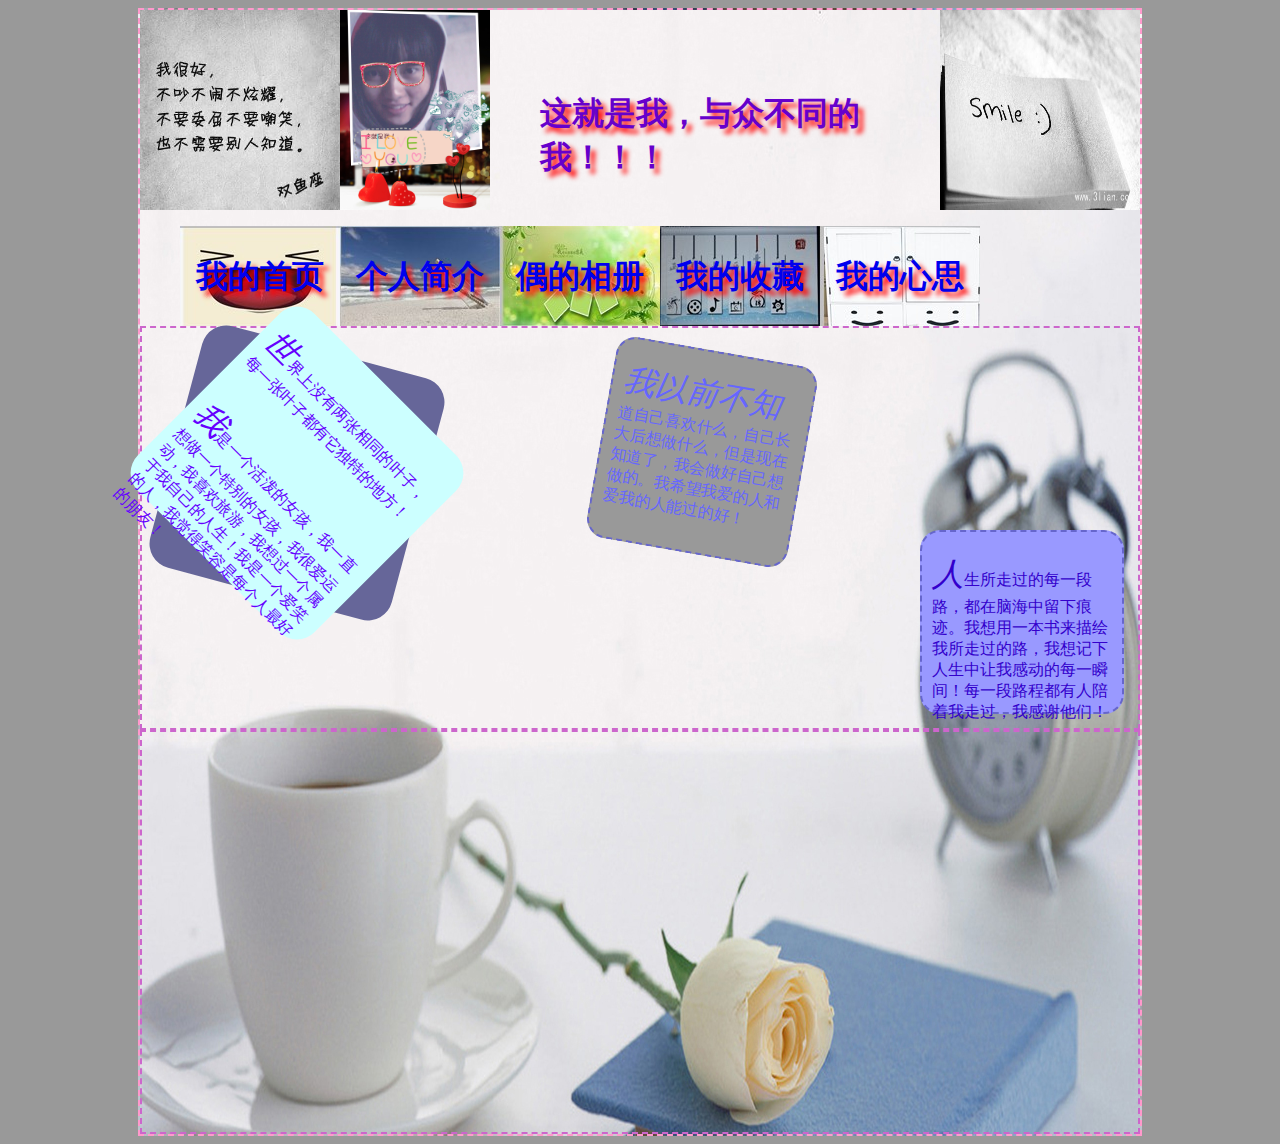
<file: hx/index.html>
<!DOCTYPE html PUBLIC "-//W3C//DTD XHTML 1.0 Transitional//EN" "http://www.w3.org/TR/xhtml1/DTD/xhtml1-transitional.dtd">
<html xmlns="http://www.w3.org/1999/xhtml">
<head>
<meta http-equiv="Content-Type" content="text/html; charset=utf-8" />
<title>无标题文档</title>
<link rel="stylesheet" type="text/css" href="css/index.css">
</head>

<body>
<body>

<div id="Con">
<!-------------------------------------------------头部内容开始-->
<div id="head">
<div id="img1"><img src="images/head.jpeg" width="200px" height="200px"></div>
<div id="img3"><img id="theImg" src="images/3.jpg" width="150" height="200">
<script>
var arr=new Array();
arr[0]="images/3.jpg";
arr[1]="images/2.jpg";
arr[2]="images/4.jpeg";
arr[3]="images/5.jpeg";
arr[4]="images/6.jpg";
arr[5]="images/7.jpg";
arr[6]="images/11.jpg";
arr[7]="images/12.jpg";
var atheImg=document.getElementById('theImg');
	var t=1;
	setInterval(function()
	{
		atheImg.src=arr[t];
		t++;
		if(t==8)
		{
		t=0;	
		}
	},2000)
	</script></div>
<div id="wenzi"><p><strong>这就是我，与众不同的我！！！</strong></p></div>
<div id="img2"><img src="images/20.jpg" width="200px" height="200px"></div>
</div>
<!-----------------------------------------头部内容结束-->

<!----------------------------------------------------------导航条开始------>
<div id="nav">
<ul>
<li style="background-image:url(images/102.jpg)"><a href="#"><strong>我的首页</strong></a></li>
<li style="background-image:url(images/01.jpg)"><a href="person-jianjie.html"><strong>个人简介</strong></a></li>
<li style="background-image:url(images/1234.jpg)"><a href="photo.html"><strong>偶的相册</strong></a></li>
<li style="background-image:url(images/12345.jpg)"><a href="shouchang.html"><strong>我的收藏</strong></a></li>
<li style="background-image:url(images/10.jpg)"><a href="#"><strong>我的心思</strong></a></li>
</ul>
</div>

<!-----------------------------------------------------------导航条结束------>

<!-----------------------------------------------------------------------正文内容开始------------->
<div id="content1">
<div id="div1"></div>
<div id="div11">
<p>世界上没有两张相同的叶子，每一张叶子都有它独特的地方！</p>
<p>我是一个活泼的女孩，我一直想做一个特别的女孩，我很爱运动，我喜欢旅游，我想过一个属于我自己的人生！我是一个爱笑的人，我觉得笑容是每个人最好的朋友！</p></div>
<div id="div2"><p>我以前不知道自己喜欢什么，自己长大后想做什么，但是现在知道了，我会做好自己想做的。我希望我爱的人和爱我的人能过的好！</p></div>
<div id="div3"><p>人生所走过的每一段路，都在脑海中留下痕迹。我想用一本书来描绘我所走过的路，我想记下人生中让我感动的每一瞬间！每一段路程都有人陪着我走过，我感谢他们！</p></div>
</div>

<div id="content2"></div>
<!-------------------------------------------------------------------------正文内容结束--------->
</div>

</body>
</html>
</file>
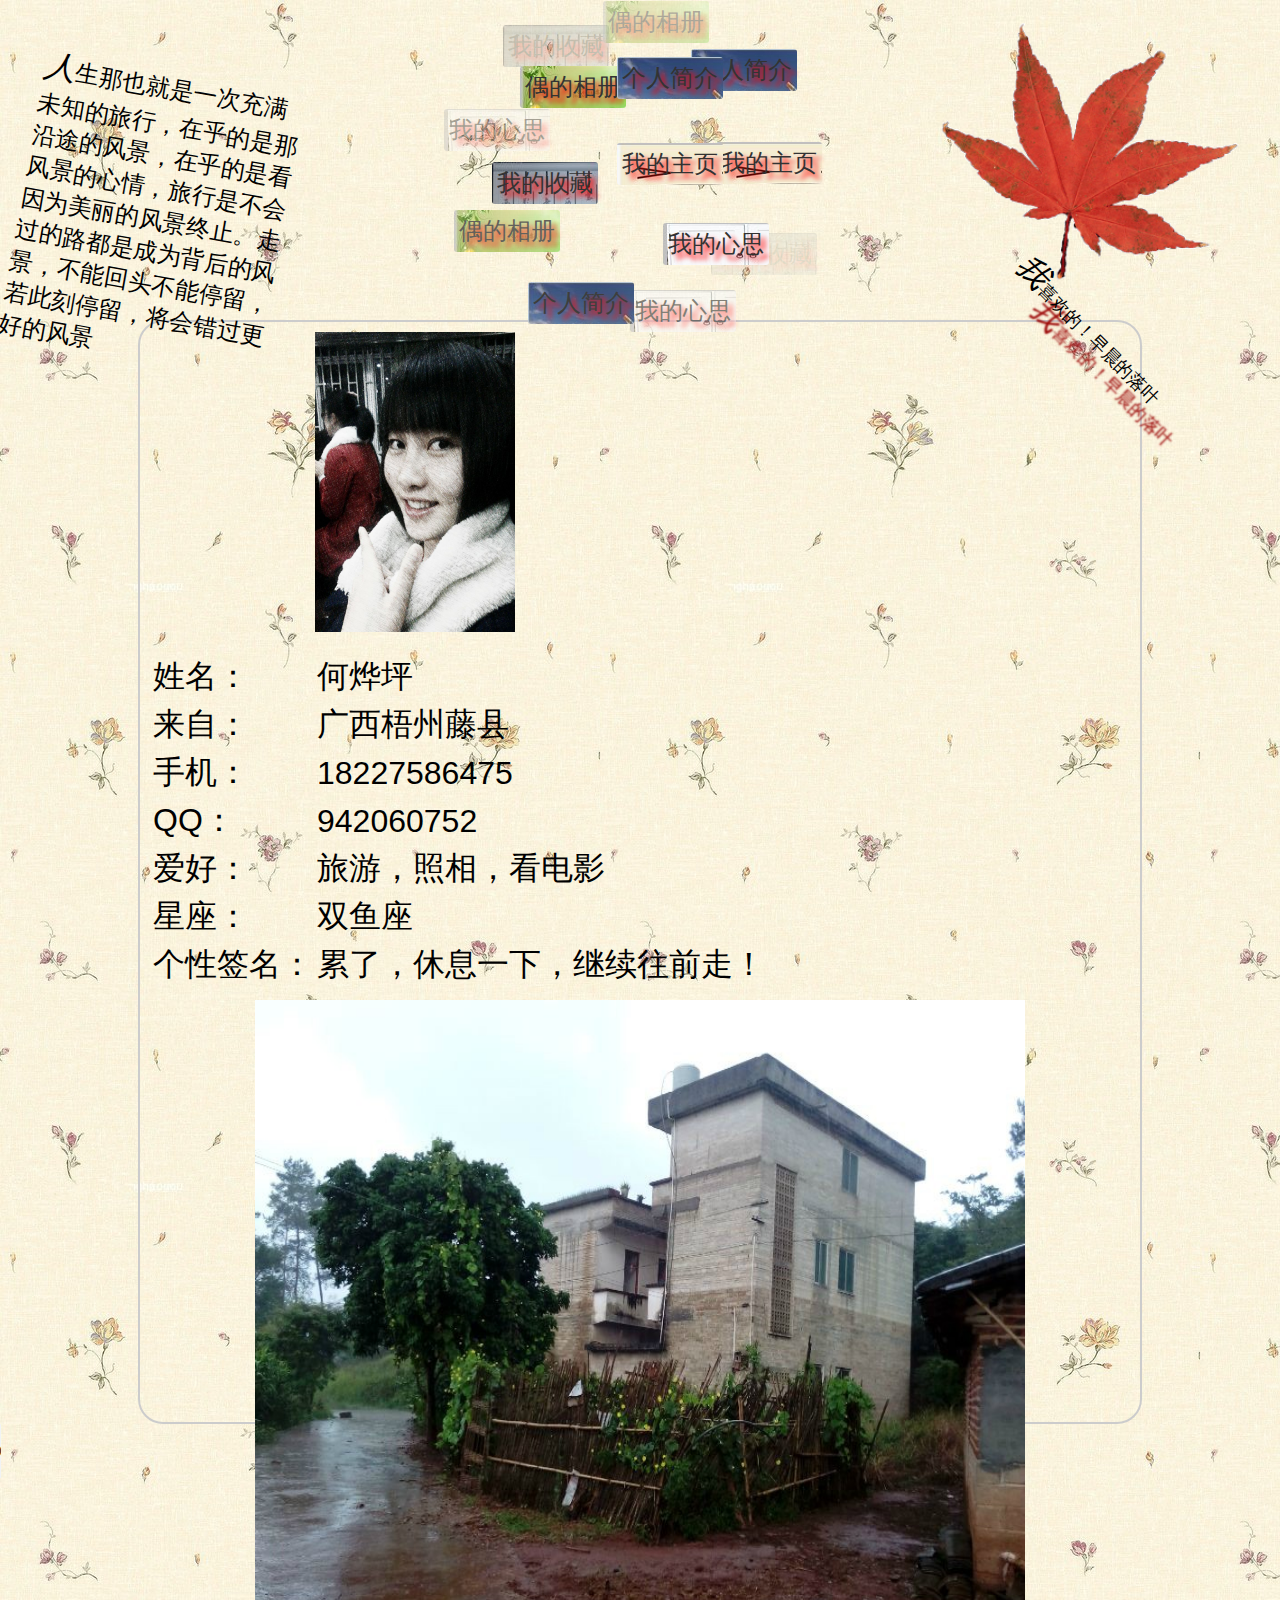
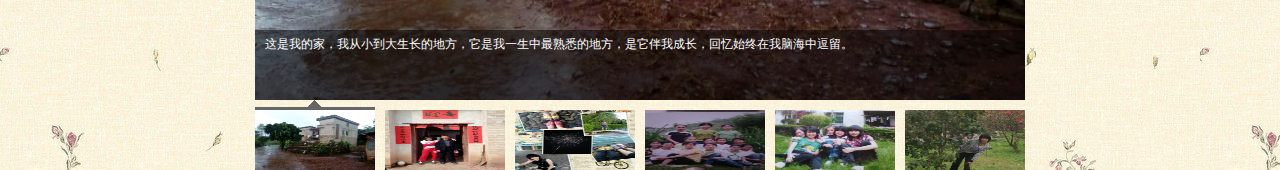
<file: hx/person-jianjie.html>
<!DOCTYPE html PUBLIC "-//W3C//DTD XHTML 1.0 Transitional//EN" "http://www.w3.org/TR/xhtml1/DTD/xhtml1-transitional.dtd">
<html xmlns="http://www.w3.org/1999/xhtml">
<head>
<meta http-equiv="Content-Type" content="text/html; charset=utf-8" />
<title></title>
<link rel="stylesheet" type="text/css" href="css/jianjie.css">
<script type="text/javascript" src="js/jquery.js"></script>
<script type="text/javascript" src="js/huadong.js"></script>
<script type="text/javascript">
var pageid = 4;
</script>
<link href="css/zzsc.css" rel="stylesheet" type="text/css"   />
<script src='js/zzsc.js' type="text/javascript"></script>

</head>
<body background="images/jianjie.jpeg">
<!-------头部内容开始--------->
<div id="header">
<div id="img1"><p>人生那也就是一次充满未知的旅行，在乎的是那沿途的风景，在乎的是看风景的心情，旅行是不会因为美丽的风景终止。走过的路都是成为背后的风景，不能回头不能停留，若此刻停留，将会错过更好的风景</p></div>
<div id="img2"><img src="images/scfe.png" width="400px" height="270px" alt="我喜欢的！早晨的落叶">
<center><div id="alt"><p>我喜欢的！早晨的落叶</p></div></center></div>
</div>
<!-------头部内容结束--------->

<!---------导航条开始------------------->
<div id="tagscloud">
	<a href="index.html" class="tagc1">我的主页</a>
	<a href="#" class="tagc2">个人简介</a>
	<a href="photo.html" class="tagc5">偶的相册</a>
	<a href="shouchang.html" class="tagc7">我的收藏<a>
    <a href="#" class="tagc9">我的心思</a>
	<a href="index.html" class="tagc1">我的主页</a>
	<a href="#" class="tagc2">个人简介</a>
	<a href="photo.html" class="tagc5">偶的相册</a>
	<a href="shouchang.html" class="tagc7">我的收藏</a>
	<a href="#" class="tagc9">我的心思</a>
	<a href="photo.html" class="tagc5">偶的相册</a>
	<a href="#" class="tagc2">个人简介</a>
	<a href="#" class="tagc9">我的心思</a>
	<a href="shouchang.html" class="tagc7">我的收藏</a>
	<a href="photo.html" class="tagc5">偶的相册</a>
	<a href="#" class="tagc2">个人简介<a>
	<a href="#" class="tagc2">个人简介</a>
	<a href="index.html" class="tagc1">我的主页</a>
	<a href="#" class="tagc9">我的心思</a>
	<a href="shouchang.html" class="tagc7">我的收藏</a>
	<a href="#" class="tagc2">个人简介</a>
	<a href="photo.html" class="tagc5">偶的相册</a>
	<a href="#" class="tagc2">个人简介</a>
	<a href="index.html" class="tagc1">我的主页</a>
</div>
<!---------导航条结束------------------->

<!--------------正文内容开始----------------------->
<div id="content">
<div id="xinxi">
<div id="photo"><img src="images/6.jpg" width="200" height="300"></div>
<div id="wenzi">
<table>
<tr><td>姓名：</td><td>何烨坪</td></tr>
<tr><td>来自：</td><td>广西梧州藤县</td></tr>
<tr><td>手机：</td><td>18227586475</td></tr>
<tr><td>QQ：</td><td>942060752</td></tr>
<tr><td>爱好：</td><td>旅游，照相，看电影</td></tr>
<tr><td>星座：</td><td>双鱼座</td></tr>
<tr><td>个性签名：</td><td>累了，休息一下，继续往前走！</td></tr>
</table>
</div>
</div>
<div id="tupianjianjie">

<div class="slide" id="PicSlide">
	<ul class="img">
		<li style="display: list-item;">
		<a href="#" target="_blank" title=" 这是我家">
		<img src="images/1.png" width="770" height="700" alt="这是我的家，我从小到大生长的地方，它是我一生中最熟悉的地方，是它伴我成长，回忆始终在我脑海中逗留。家永远是我们心灵的港湾，在外面受委屈了，只要能回家，就什么都好了，我是一个恋家的人，每次在外面呆久了我就想回去。家是温暖的，在家的日子是多么的让我怀念，我怀念的是家的味道，我怀念的是童年的气息，我怀念的是你们的微笑！" data-pinit="registered"></a></li>
		<li class="hidden" style="display: none;">
		<a href="#" target="_blank" title="好爸爸">
		<img src="images/2.png" width="770" height="700" alt="这是我爸，他是我从小最崇拜的人，在我小的时候，他是个老师，我很喜欢坐在他的单车后座上去上学，我觉得那样是最幸福的，那时候的我是很容易满足的！我很喜欢听我爸讲课，因为他总会在讲一个问题后会问一句，听明白了吗？我爸的声音很宏厚，让人很有安全感。我希望我的爸爸能开开心心的活着。"></a></li>
		<li class="hidden" style="display: none;">
		<a href="#" target="_blank" title="这就是我">
		<img src="images/33.png" width="770" height="700" alt="这就是我，我很喜欢旅游，这是我和我最好的闺蜜pd去玩的时候照的。很开心能拥有小金子那样的妹妹，我相信我们的感情会随着时间的变换而越好的！我是双鱼座的，我喜欢笑，我也喜欢别人对我笑，只要我身边的人都开心，我就开心了！有时候的我会很伤感，有时候的我会很活跃，有时候的我会很孤独，这就是我，不一样的我！" data-pinit="registered"></a></li>
        <li class="hidden" style="display: none;">
		<a href="#" target="_blank" title="小学的我">
		<img src="images/4.png" width="770" height="700" alt="小学的我是那么的无忧无虑，我只记得那时候的我特别的调皮，但是我的成绩却很好，我和我的小伙伴经常在课后的十分钟逃出外面打麻将，上课了我们会讨论下课后的活动，那时候我们不懂什么是烦恼，只知道开心是什么！我觉得这样的我才是我！微笑着的人会是最美的，微笑时最好的化妆品，也是最自信的东西！我会微笑！" data-pinit="registered"></a></li>
		<li class="hidden" style="display: none;">
		<a href="#" target="_blank" title="初中的我">
		<img src="images/5.png" width="770" height="700" alt="慢慢的长大后的我，懂得了很多事，当然烦恼也越来越多，但是我还是过的很开心，因为我知道开心也得过，烦恼也得过，何不开心地过，况且还有一帮好姐妹，陪着你一起疯，一起笑！虽然现在的我们各奔东西，但是我们的心还是在一起的，我们会想起当年是谁喝醉了，在树下向自己喜欢的人表白，曾经苦涩的青春虽然走了，但是回忆还在。" data-pinit="registered"></a></li>
        <li class="hidden" style="display: none;">
		<a href="#" target="_blank" title="高中的我">
		<img src="images/6.png" width="770" height="700" alt="高中的生活，很美好，我认识了很多新朋友，特别的我有了一个好妹妹。我们的相识相遇相知，是冥冥之中安排好的，这是一种缘分，我会好好珍惜的。还有我的室友们，我们从504变到407再到207，我们还在一起，这也是一种缘分，你们都给我好好的！我们的曾经是多么的疯狂，因为有你们的陪伴，我的生活才变得那么的快乐，谢谢一路上有你们！" data-pinit="registered"></a></li>
        <li class="hidden" style="display: none;">
	</ul>
	<!-- 标题区 -->
	<div class="title">
		<p class="h3 pos-a"><a title href="#">这是我的家，我从小到大生长的地方，它是我一生中最熟悉的地方，是它伴我成长，回忆始终在我脑海中逗留。</a></p>
		<div class="shadow">
		</div>
	</div>
	<!-- 缩略图 -->
	<div class="thumb">
		<ul>
			<li>
			<a href="#" target="_blank" title="这是我家 ">
			<img src="images/1.png" width="120" height="60" alt=" "></a></li>
			<li>
			<a href="#" target="_blank" title="这是我爸">
			<img src="images/2.png" width="120" height="60" alt=""></a></li>
			<li>
			<a href="#" target="_blank" title="这就是我">
			<img src="images/33.png" width="120" height="60" alt=""></a></li>
			<li>
			<a href="#" target="_blank" title="小学的我 ">
			<img src="images/4.png" width="120" height="60" alt=" "></a></li>
			<li>
			<a href="#" target="_blank" title=" 初中的我">
			<img src="images/5.png" width="120" height="60" alt=""></a></li>
            <li>
			<a href="#" target="_blank" title=" 高中的我">
			<img src="images/6.png" width="120" height="60" alt=""></a></li>
		</ul>
		<div class="now-status" style="left: 0px;">
		</div>
	</div>
</div>
</div>
</div>

<script type="text/javascript">
    $(document).ready(function(){
        //幻灯片调用
        slider.init({'id': $('#PicSlide'), way:'left', interval: 4000});
    });
</script>



<!---------正文内容结束------------------->

<!------------背景音乐开始--------------------------->
<div id="footer">


<div id="bgsound">
<audio controls="controls" autoplay="autoplay">
<source src="video/雷蕾 - 我不是随便的花朵.mp3" type="audio/mpeg" />
Your browser does not support the audio element.
</audio>
</div>
</div>
<!------------背景音乐结束--------------------------->

</body>
</html>
</file>
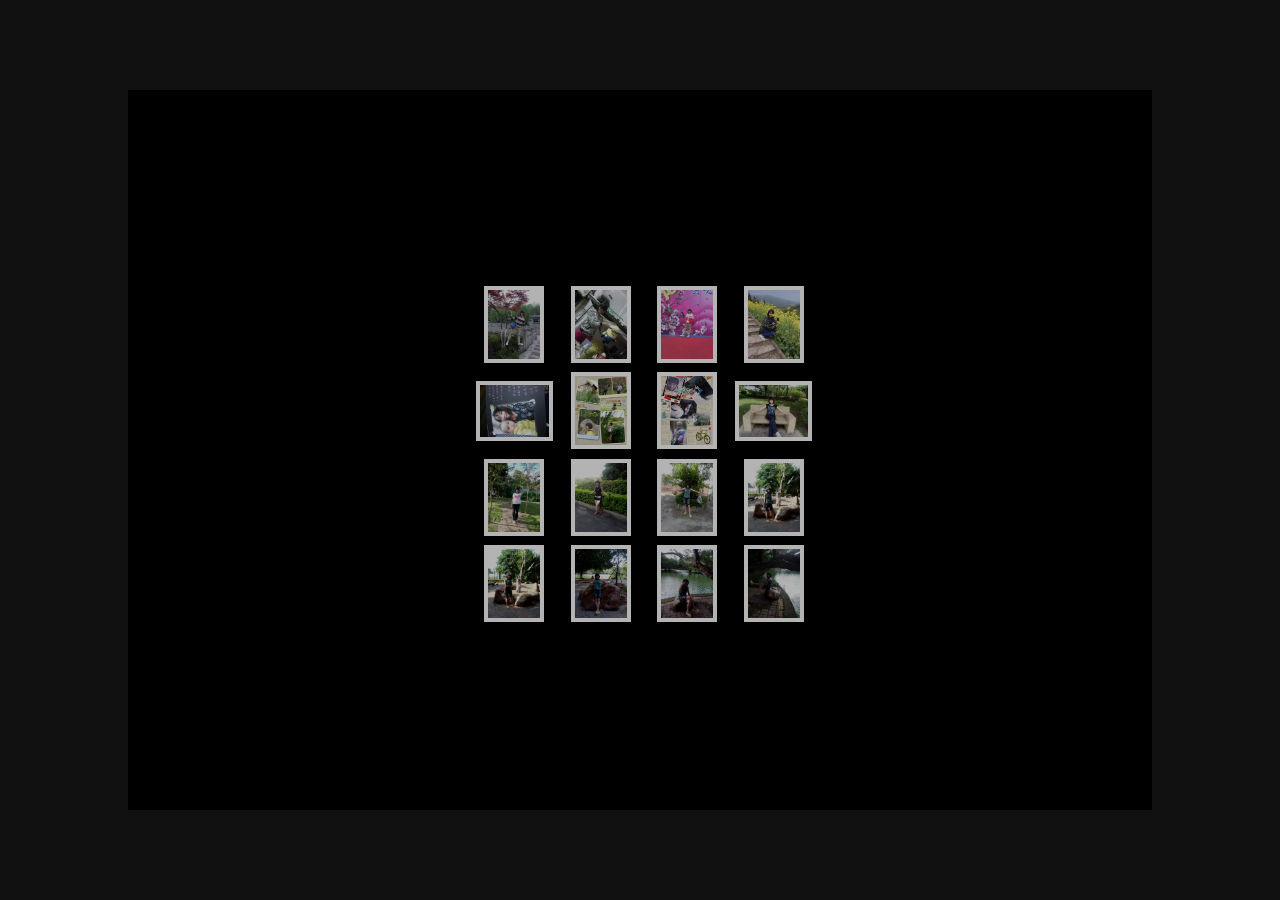
<file: hx/photo-list.html>
<!DOCTYPE HTML PUBLIC "-//W3C//DTD HTML 4.01//EN" "http://www.w3.org/TR/html4/strict.dtd">
<html>
<head>
<meta http-equiv="Content-Type" content="text/html; charset=gb2312" />
<meta name="Copyright" content="ģ���� http://www.mobanwang.com/" />
<meta name="keywords" content="JS����,������,JS������,JS��Ч����" />
<meta name="description" content="�˴�������Ϊ����3D��ƬչʾЧ��������վ�����ô��룬������������������ģ����JS����Ƶ����" />
<title>�ҵĻ�չ</title>
<style type="text/css">
	html {
		overflow: hidden;
	}
	body {
		position: absolute;
		margin: 0px;
		padding: 0px;
		background: #111;
		width: 100%;
		height: 100%;
	}
	#screen {
		position: absolute;
		left: 10%;
		top: 10%;
		width: 80%;
		height: 80%;
		background: #000;
	}
	#screen img {
		position: absolute;
		cursor: pointer;
		visibility: hidden;
		width: 0px;
		height: 0px;
	}
	#screen .tvover {
		border: solid #876;
		opacity: 1;
		filter: alpha(opacity=100);
	}
	#screen .tvout {
		border: solid #fff;
		opacity: 0.7;
	}
	#bankImages {
		display: none;
	}
</style>

<script type="text/javascript">
var Library = {};
Library.ease = function () {
	this.target = 0;
	this.position = 0;
	this.move = function (target, speed)
	{
		this.position += (target - this.position) * speed;
	}
}

var tv = {
	/* ==== variables ==== */
	O : [],
	screen : {},
	grid : {
		size       : 4,  // 4x4 grid
		borderSize : 6,  // borders size
		zoomed     : false
	},
	angle : {
		x : new Library.ease(),
		y : new Library.ease()
	},
	camera : {
		x    : new Library.ease(),
		y    : new Library.ease(),
		zoom : new Library.ease(),
		focalLength : 750 // camera Focal Length
	},

	/* ==== init script ==== */
	init : function ()
	{
		this.screen.obj = document.getElementById('screen');
		var img = document.getElementById('bankImages').getElementsByTagName('img');
		this.screen.obj.onselectstart = function () { return false; }
		this.screen.obj.ondrag        = function () { return false; }
		/* ==== create images grid ==== */
		var ni = 0;
		var n = (tv.grid.size / 2) - .5;
		for (var y = -n; y <= n; y++)
		{
			for (var x = -n; x <= n; x++)
			{
				/* ==== create HTML image element ==== */
				var o = document.createElement('img');
				var i = img[(ni++) % img.length];
				o.className = 'tvout';
				o.src = i.src;
				tv.screen.obj.appendChild(o);
				/* ==== 3D coordinates ==== */
				o.point3D = {
					x  : x,
					y  : y,
					z  : new Library.ease()
				};
				/* ==== push object ==== */
				o.point2D = {};
				o.ratioImage = 1;
				tv.O.push(o);
				/* ==== on mouse over event ==== */
				o.onmouseover = function ()
				{
					if (!tv.grid.zoomed)
					{
						if (tv.o)
						{
							/* ==== mouse out ==== */
							tv.o.point3D.z.target = 0;
							tv.o.className = 'tvout';
						}
						/* ==== mouse over ==== */
						this.className = 'tvover';
						this.point3D.z.target = -.5;
						tv.o = this;
					}
				}
				/* ==== on click event ==== */
				o.onclick = function ()
				{
					if (!tv.grid.zoomed)
					{
						/* ==== zoom in ==== */
						tv.camera.x.target = this.point3D.x;
						tv.camera.y.target = this.point3D.y;
						tv.camera.zoom.target = tv.screen.w * 1.25;
						tv.grid.zoomed = this;
					} else {
						if (this == tv.grid.zoomed){
							/* ==== zoom out ==== */
							tv.camera.x.target = 0;
							tv.camera.y.target = 0;
							tv.camera.zoom.target = tv.screen.w / (tv.grid.size + .1);
							tv.grid.zoomed = false;
						}
					}
				}
				/* ==== 3D transform function ==== */
				o.calc = function ()
				{
					/* ==== ease mouseover ==== */
					this.point3D.z.move(this.point3D.z.target, .5);
					/* ==== assign 3D coords ==== */
					var x = (this.point3D.x - tv.camera.x.position) * tv.camera.zoom.position;
					var y = (this.point3D.y - tv.camera.y.position) * tv.camera.zoom.position;
					var z = this.point3D.z.position * tv.camera.zoom.position;
					/* ==== perform rotations ==== */
					var xy = tv.angle.cx * y  - tv.angle.sx * z;
					var xz = tv.angle.sx * y  + tv.angle.cx * z;
					var yz = tv.angle.cy * xz - tv.angle.sy * x;
					var yx = tv.angle.sy * xz + tv.angle.cy * x;
					/* ==== 2D transformation ==== */
					this.point2D.scale = tv.camera.focalLength / (tv.camera.focalLength + yz);
					this.point2D.x = yx * this.point2D.scale;
					this.point2D.y = xy * this.point2D.scale;
					this.point2D.w = Math.round(
					                   Math.max(
					                     0,
					                     this.point2D.scale * tv.camera.zoom.position * .8
					                   )
					                 );
					/* ==== image size ratio ==== */
					if (this.ratioImage > 1)
						this.point2D.h = Math.round(this.point2D.w / this.ratioImage);
					else
					{
						this.point2D.h = this.point2D.w;
						this.point2D.w = Math.round(this.point2D.h * this.ratioImage);
					}
				}
				/* ==== rendering ==== */
				o.draw = function ()
				{
					if (this.complete)
					{
						/* ==== paranoid image load ==== */
						if (!this.loaded)
						{
							if (!this.img)
							{
								/* ==== create internal image ==== */
								this.img = new Image();
								this.img.src = this.src;
							}
							if (this.img.complete)
							{
								/* ==== get width / height ratio ==== */
								this.style.visibility = 'visible';
								this.ratioImage = this.img.width / this.img.height;
								this.loaded = true;
								this.img = false;
							}
						}
						/* ==== HTML rendering ==== */
						this.style.left = Math.round(
						                    this.point2D.x * this.point2D.scale +
						                    tv.screen.w - this.point2D.w * .5
						                  ) + 'px';
						this.style.top  = Math.round(
						                    this.point2D.y * this.point2D.scale +
						                    tv.screen.h - this.point2D.h * .5
						                  ) + 'px';
						this.style.width  = this.point2D.w + 'px';
						this.style.height = this.point2D.h + 'px';
						this.style.borderWidth = Math.round(
						                           Math.max(
						                             this.point2D.w,
						                             this.point2D.h
						                           ) * tv.grid.borderSize * .01
						                         ) + 'px';
						this.style.zIndex = Math.floor(this.point2D.scale * 100);
					}
				}
			}
		}
		/* ==== start script ==== */
		tv.resize();
		mouse.y = tv.screen.y + tv.screen.h;
		mouse.x = tv.screen.x + tv.screen.w;
		tv.run();
	},

	/* ==== resize window ==== */
	resize : function ()
	{
		var o = tv.screen.obj;
		tv.screen.w = o.offsetWidth / 2;
		tv.screen.h = o.offsetHeight / 2;
		tv.camera.zoom.target = tv.screen.w / (tv.grid.size + .1);
		for (tv.screen.x = 0, tv.screen.y = 0; o != null; o = o.offsetParent)
		{
			tv.screen.x += o.offsetLeft;
			tv.screen.y += o.offsetTop;
		}
	},

	/* ==== main loop ==== */
	run : function ()
	{
		/* ==== motion ease ==== */
		tv.angle.x.move(-(mouse.y - tv.screen.h - tv.screen.y) * .0025, .1);
		tv.angle.y.move( (mouse.x - tv.screen.w - tv.screen.x) * .0025, .1);
		tv.camera.x.move(tv.camera.x.target, tv.grid.zoomed ? .25 : .025);
		tv.camera.y.move(tv.camera.y.target, tv.grid.zoomed ? .25 : .025);
		tv.camera.zoom.move(tv.camera.zoom.target, .05);
		/* ==== angles sin and cos ==== */
		tv.angle.cx = Math.cos(tv.angle.x.position);
		tv.angle.sx = Math.sin(tv.angle.x.position);
		tv.angle.cy = Math.cos(tv.angle.y.position);
		tv.angle.sy = Math.sin(tv.angle.y.position);
		/* ==== loop through all images ==== */
		for (var i = 0, o; o = tv.O[i]; i++)
		{
			o.calc();
			o.draw();
		}
		/* ==== loop ==== */
		setTimeout(tv.run, 32);
	}
}

/* ==== global mouse position ==== */
var mouse = {
	x : 0,
	y : 0
}
document.onmousemove = function(e)
{
	if (window.event) e = window.event;
	mouse.x = e.clientX;
	mouse.y = e.clientY;
	return false;
}

</script>
</head>

<body>

<div id="screen"></div>

<div id="bankImages">
	<img alt="" src="img/h1.jpg">
	<img alt="" src="img/h2.jpg">
	<img alt="" src="img/h3.jpg">
	<img alt="" src="img/h4.jpg">

	<img alt="" src="img/h5.jpg">
	<img alt="" src="img/h6.jpg">
	<img alt="" src="img/h7.jpg">
	<img alt="" src="img/h8.jpg">

	<img alt="" src="img/h9.jpg">
	<img alt="" src="img/h10.jpg">
	<img alt="" src="img/h11.jpg">
	<img alt="" src="img/h12.jpg">

	<img alt="" src="img/h13.jpg">
	<img alt="" src="img/h14.jpg">
	<img alt="" src="img/h15.jpg">
	<img alt="" src="img/h16.jpg">

</div>

<script type="text/javascript">
	/* ==== start script ==== */
	onresize = tv.resize;
	tv.init();
</script>

<br>
<br>
<br>
<br>
<br>
<br>
<br>
<br>
<br>
<br>
<br>
<br>
<br>
<br>
<br>
<br>
<br>
<br>
<br>
<br>
<br>
<br>
<br>
<br>
<br>
<br>
<br>
<br>
<div align="center">
  <p style="color:#FFFFFF;padding-top:50px;font-size:24px;text-decoration:none;">��ӭ��������ƺ�ĸ�����Ƭչ&nbsp;&nbsp;<a href="photo.html">����</a></p>
  
  <p style="color:#FFFFFF"></p>
  <p></p>
</div>


</body>
</html>
</file>
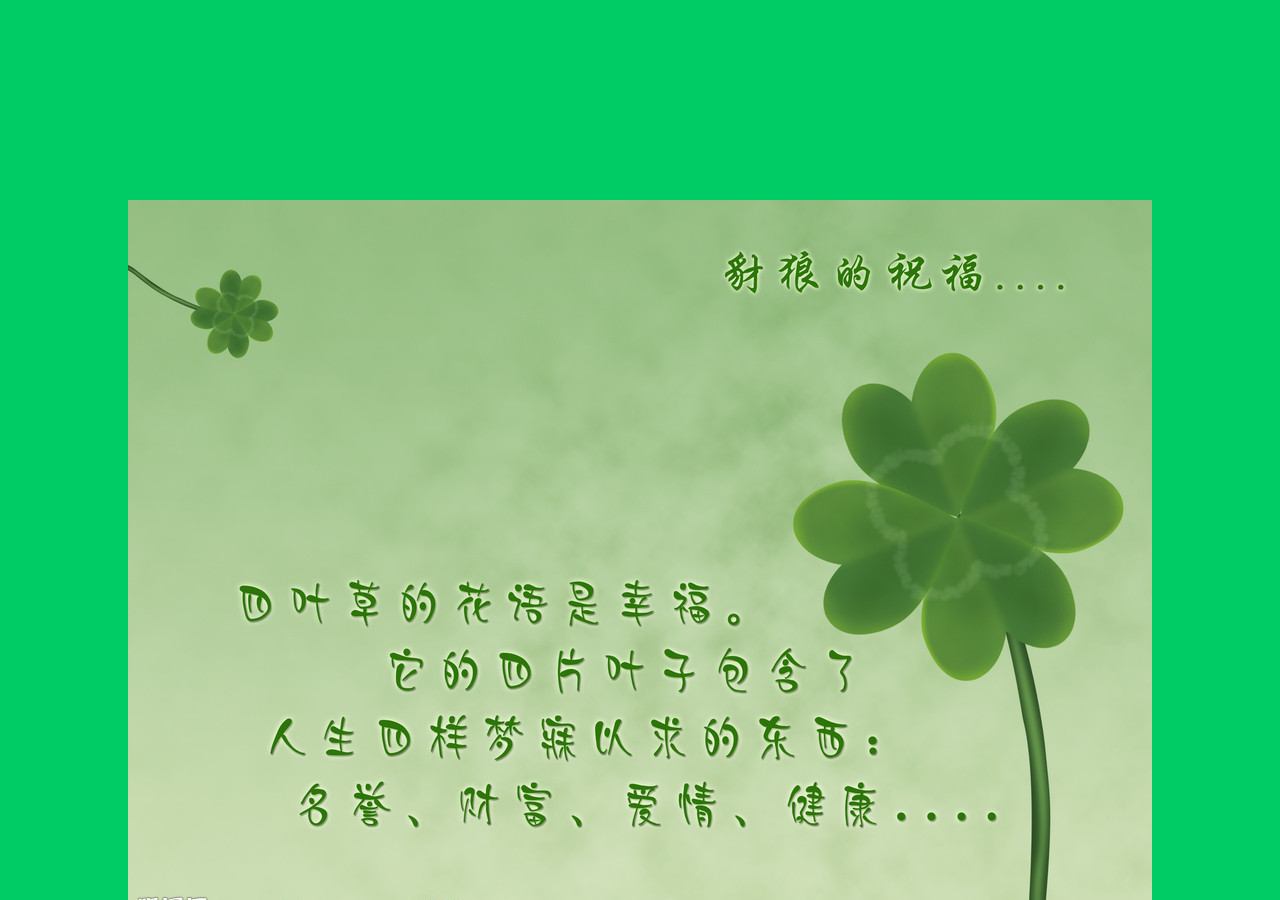
<file: hx/xinsi.html>
<!DOCTYPE html PUBLIC "-//W3C//DTD XHTML 1.0 Transitional//EN" "http://www.w3.org/TR/xhtml1/DTD/xhtml1-transitional.dtd">
<html xmlns="http://www.w3.org/1999/xhtml">
<head>
<meta http-equiv="Content-Type" content="text/html; charset=utf-8" />
<title>无标题文档</title>
<link rel="stylesheet" type="text/css" href="css/xinsi.css">
</head>

<body>
</body>
</html>
</file>
<file: hx/css/index.css>
@charset "utf-8";

@-webkit-keyframes fadein{
	0%{opacity:0;background-color:white;}
	25%{opacity:0.25;background-color:white;}
	50%{opacity:0.5;background-color:white;}
	75%{opacity:0.75;background-color:white;}
	100%{opacity:1;background-color:white;}
	}
body {background: #999;
      -webkit-animation-name:fadein;
	  -webkit-animation-duration:5s;
	  -webkit-animation-timing-function:linear;
	  -webkit-animation-iteration-count:1;
	  }

#Con{margin:0 auto;
     width:1000px;
	 border:dashed 2px #F9C;
	 background:url(../images/content.jpg);
	 }
#head{width:1000px;
      height:200px;
	  }
#img1{float:left;
      width:200px;
	  }
#wenzi{float:left;
       width:400px;
	   }
#wenzi p{font-size:xx-large;
         font-famiry:幼圆;
		 color:#60C;
		 padding-top:50px;
		 text-shadow: 5px 5px 5px #FF0000;
		 }
#img2{float:left;
      width:200px;
	  }
#img3{float:left;
      width:200px;
	  }
#nav{width:800px;
     height:100px;
	 }
#nav ul{width:800px;
        height:100px;
		list-style: none;
		}
#nav ul li{width:160px;
           float:left;
		   font-size:xx-large;
		   color:#000;
		   text-shadow: 5px 5px 5px #FF0000;
		   }
#nav ul li a { display:block; 
               width:160px; 
			   height:100px; 
			   line-height:100px; 
			   text-align:center;
			   text-decoration:none;
			   }
#nav ul li a:hover{background:#999;
                   padding:3px;
				   transform:rotate(30deg);
				   -o-transform:rotate(30deg);
				   -moz-transform:rotate(30deg);
				   -webkit-transform:rotate(30deg);
				   
				   }
#content1{width:996px;
         height:400px;
		 border:dashed #C6C 2px;
		 }
#div1{width:250px;
      height:250px;
	  background:#669;
	  position:absolute;
	  float:left;
	  z-index:1;
	  margin-left:30px;
	  margin-top:20px;
	  border:2px #66C thick;
      border-radius:25px;
	  -moz-border-radius:25px;
      transform:rotate(15deg);
      -ms-transform:rotate(15deg);
      -moz-transform:rotate(15deg);
      -webkit-transform:rotate(15deg);
      -o-transform:rotate(15deg);
	  }
#div11{width:250px;
       height:250px;
	   background:#CFF;
	   position:absolute;
	   float:left;
	   z-index:2;
	   margin-left:30px;
	   margin-top:20px;
	   border:2px #66C thick;
       border-radius:25px;
       -moz-border-radius:25px;
       transform:rotate(45deg);
       -ms-transform:rotate(45deg);
       -moz-transform:rotate(45deg);
       -webkit-transform:rotate(45deg);
       -o-transform:rotate(45deg);
	   }

#div11 p{padding:10px 10px 10px;
         color:#60F;
		 }
#div11 p:first-letter{font-style:italic;
                      font-size:xx-large;
					  }
#div2{float:left;
      width:200px;
	  height:200px;
	  position:absolute;
	  left:600px;
	  top:350px;
	  border:2px #66C dashed;
	  border-radius:20px;
	  -moz-border-radius:20px;
	  background:#999;
	  transform:rotate(10deg);
      -ms-transform:rotate(10deg);
      -moz-transform:rotate(10deg);
      -webkit-transform:rotate(10deg);
      -o-transform:rotate(10deg);
	  transition:width 30s;
	  -moz-transition:width 30s;
	  -o-transition:width 30s;
	  transition:height 20s;
	  -moz-transition:height 20s;
	  -o-transition:height 20s;
	  }
#div2:hover{width:400px;
            height:400px;
			}
#div2 p{padding:5px 10px 5px;
        color:#66F;
		}
#div2 p:first-line{font-style:italic;
                   font-size:xx-large;
				   }
#div3{float:left;
      width:200px;
	  height:180px;
	  background:#99F;
	  position:absolute;
	  left:920px;
	  top:530px;
	  border:2px #66C dashed;
	  border-radius:20px;
	  -moz-border-radius:20px;
	  }
#div3 p{padding:5px 10px 5px;
        color:#30C;
		}
#div3 p:first-letter{font-style:italic;
                     font-size:xx-large;
                     }
#content2{width:996px;
         height:400px;
		 border:dashed #C6C 2px;
		 }
</file>
<file: hx/css/jianjie.css>
#tupianjianjie{width:770px;height:770px;margin:0 auto;}
body, ul, ol { margin:0;padding:0;list-style: none;}
body {font-size: 12px;background-color: #ffffff;}
img {vertical-align:top;border:0;}
a {text-decoration: none;color: #0B3B8C;}
.clear {clear: both;}
.pos-r {position: relative;}
.pos-a {position: absolute;}
.Opacity {opacity: .5;filter: alpha(opacity=50);}
/*幻灯片*/
.slide{position:relative;}
#PicSlide{width:770px;overflow:hidden;_zoom:1;height:770px;}
#PicSlide .img{height:700px;overflow:hidden;_zoom:1;}
#PicSlide .title{bottom:70px;width:100%;position:absolute;}
#PicSlide .shadow{background-color:#000;opacity:.5;filter:alpha(opacity=50);height:70px;}
#PicSlide .title .h3{z-index:30;line-height:20px;margin:4px 10px 0 10px;}
#PicSlide .title .h3 a{font-weight:normal;font-size:12px;color:#fff;}
#PicSlide .thumb{bottom:0;left:0;position:absolute;overflow:hidden;_zoom:1;height:70px;}
#PicSlide .thumb ul{z-index:20;width:780px;overflow:hidden;_zoom:1;margin-top:10px;}
#PicSlide .thumb li{width:120px;height:60px;margin-right:10px;float:left;_display:inline;}
#PicSlide .thumb .now-status{position:absolute;width:130px;height:20px;background:url(../images/slider-ico.png) no-repeat 0 0;z-index:-1;top:0;left:0;}
</file>
<file: hx/css/zzsc.css>
@charset "utf-8";




/* tagscloud */
#tagscloud{width:500px;
           height:300px;
		   font-size:12px;
		   color:#333;
		   text-align:center;
		   margin:20px auto 0;
		   position:relative;
		   }
#tagscloud a{position:absolute;
             top:0px;
			 left:0px;
			 color:#333;
			 font-family:Arial;
			 text-decoration:none;
			 margin:0 10px 15px 0;
			 line-height:40px;
			 text-align:center;
			 font-size:24px;
			 padding:1px 5px;
			 display:inline-block;
			 border-radius:3px;
			 text-shadow: 5px 5px 5px #FF0000;
			 }
#tagscloud a.tagc1{background:url(../images/102.jpg);}
#tagscloud a.tagc2{background:url(../images/01.jpg);}
#tagscloud a.tagc5{background:url(../images/1234.jpg);}
#tagscloud a.tagc7{background:url(../images/12345.jpg);}
#tagscloud a.tagc9{background:url(../images/10.jpg);}

#tagscloud a:hover{color:#fff;
                   background:#0099ff;
				   }
#img1{float:left;
      width:305px;
	  height:305px;
	  }
#img1 p{padding:20px 20px 20px;
        font-size:24px;
		font-family:Tahoma, Geneva, sans-serif;
		border-radius:10px; 
		-webkit-transform:rotate(10deg); 
		-moz-transform:rotate(10deg); 
		-o-transform:rotate(10deg); 
		transform:rotate(10deg);}
#img1 p:first-letter{font-style:italic;
                     font-size:xx-large;
					 }
#img2{float:right;
      width:380px;
	  height:300px;
	  }
#alt p{font-size:18px;
       -webkit-transform:rotate(45deg); 
	   -moz-transform:rotate(45deg); 
	   -o-transform:rotate(45deg); 
	   transform:rotate(45deg);
	   font-family:"Arial Black", Gadget, sans-serif;
	   text-shadow:40px 20px 2px #900;
	   }
#alt p:first-letter{font-style:italic;
                    font-size:xx-large;
					}
#content{width:1000px;
         margin:0 auto;
		 height:1100px;
		 border:double 2px #CCC;
		 border-radius:25px;
		 -moz-border-radius:25px;
		 }
#photo{margin:10px 10px 10px;
       float:left;
	   }
#wenzi{float:left;
       margin:10px 10px 10px;
	   }
#wenzi table{font-size:32px;
             font-family:Tahoma, Geneva, sans-serif;
             
             }
#xinxi{width:990px;height:325px;}
</file>
<file: hx/css/xinsi.css>
@charset "utf-8";
body{background: #0C6 url(../images/siyecha1.jpg) no-repeat center 200px;}
</file>
